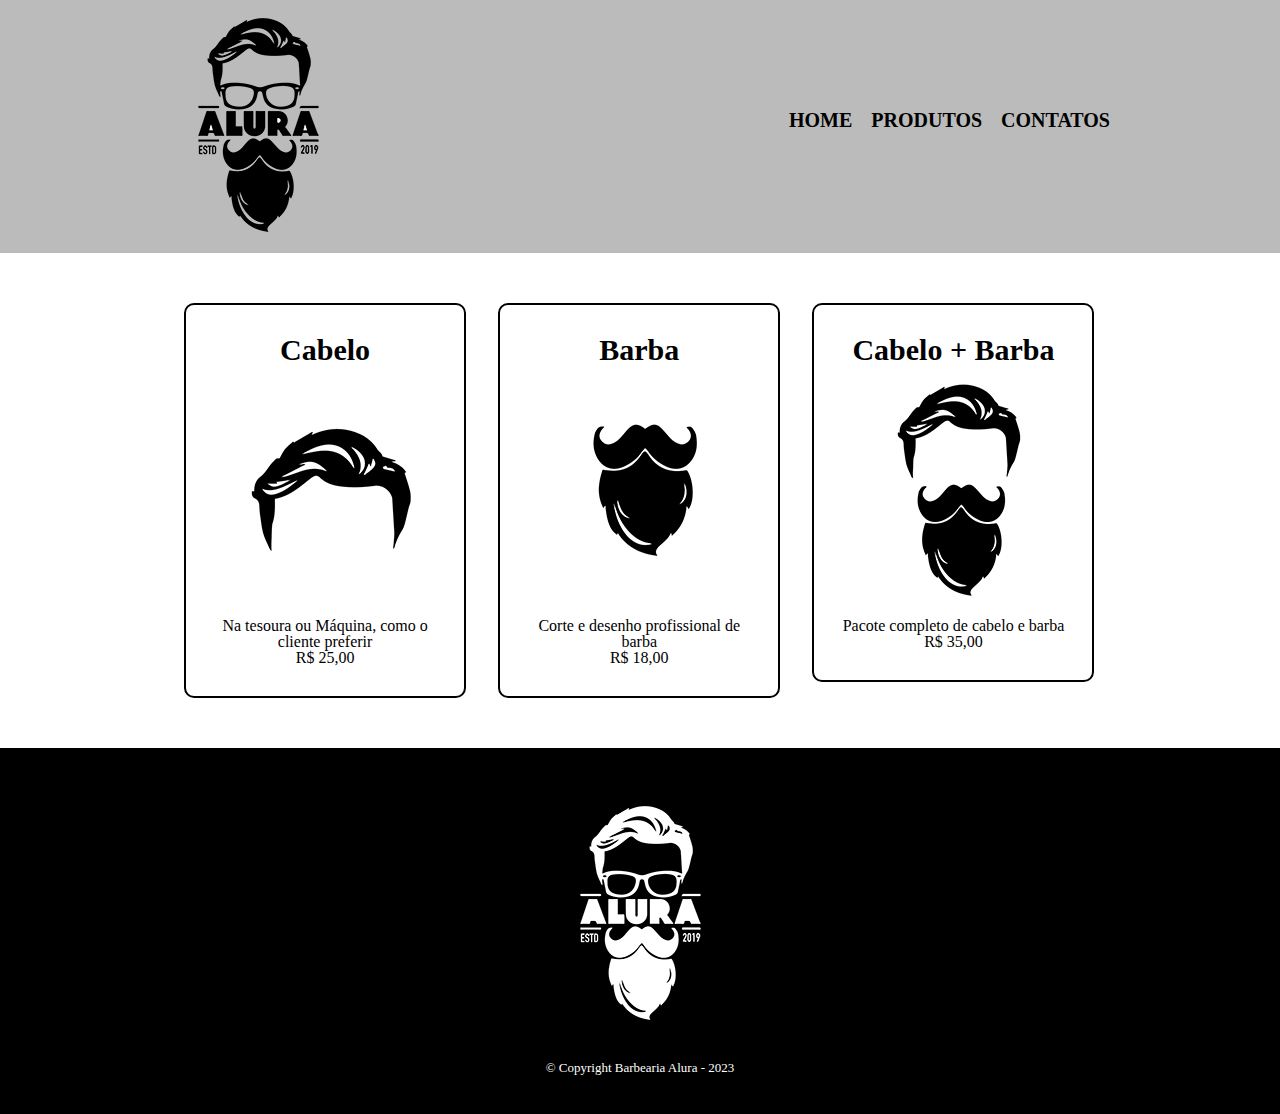
<file: index.html>
<!DOCTYPE html>
<html lang="en" dir="ltr">
  <head>
    <meta charset="utf-8">
    <title>Produtos - Barbearia Alura</title>

    <link rel="stylesheet" href="reset.css">
    <link rel="stylesheet" href="style.css">
</head>
<body>
  <header>
    <div class="caixa">
      <h1><img src="logo.jpg"></h1>
      <nav>
        <ul>
          <li><a href="pagina.html">Home</a></li>
          <li><a href="index.html">Produtos</a></li>
          <li><a href="contatos.html">Contatos</a></li>
        </ul>
      </nav>
  </header>
  <main>
    <ul class="produtos">
      <li>
        <h2>Cabelo</h2>
      <img src="cabelo.jpg">
      <p class="produto-descricao"> Na tesoura ou Máquina, como o cliente preferir</p>
      <p class="preco-produto">R$ 25,00</p>
    </li>
    <li>
      <h2>Barba</h2>
      <img src="barba.jpg">
      <p class="produto-descricao">Corte e desenho profissional de barba</p>
      <p class="preco-produto">R$ 18,00</p>
    </li>
    <li>
      <h2>Cabelo + Barba</h2>
      <img src="cabeloebarba.jpg">
      <p class="produto-descricao">Pacote completo de cabelo e barba</p>
      <p class="preco-produto">R$ 35,00</p>
     </li>
    </ul>
  </main>
    <footer>
      <img src="rodape.png">
      <p class="copyright">&copy; Copyright Barbearia Alura - 2023</p>
    </footer>
  </body>
</html>
</file>
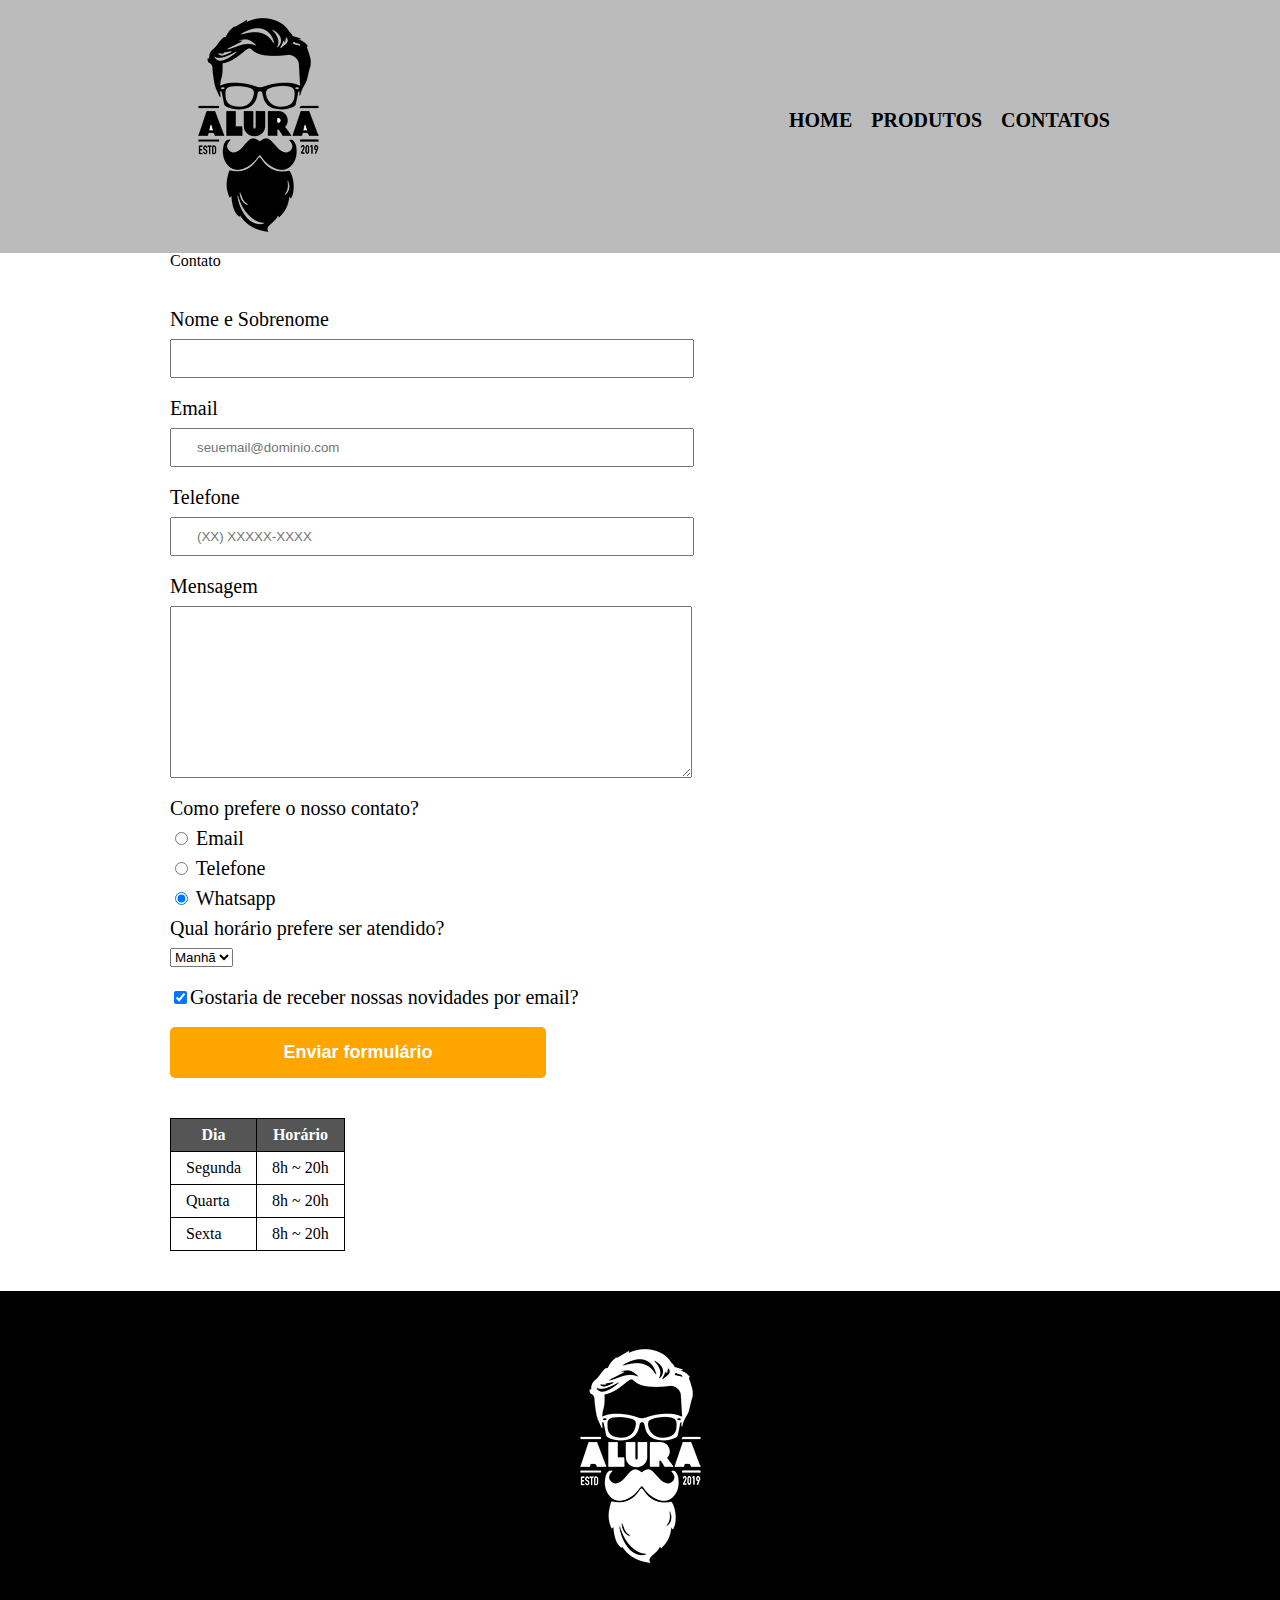
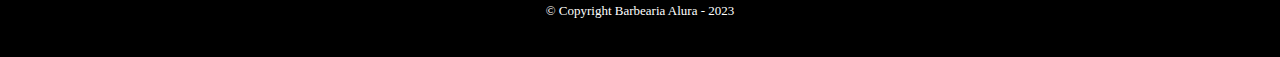
<file: contatos.html>
<!DOCTYPE html>
<html lang="en" dir="ltr">
  <head>
    <meta charset="utf-8">
    <title>Contato-barbearia alura</title>

    <link rel="stylesheet" href="reset.css">
    <link rel="stylesheet"  type="text/css" href="style.css">

  </head>
  <body>
    <header>
      <div class="caixa">
        <h1> <img src="logo.jpg" alt="logo da barbearia alura"></h1>
        <nav>
          <ul>
            <li> <a href="pagina.html"> Home</a></li>
            <li> <a href="index.html"> Produtos</a></li>
            <li> <a href="contatos.html"> Contatos</a></li>
          </ul>
        </nav>
      </div>
    </header>

    <main>
      <h2>Contato</h2>
      <form>
        <label for="nome"> Nome e Sobrenome</label>
        <input type="text" id="nome" class="inputpadrao" required>

        <label for="email"> Email</label>
        <input type="email" id="email" class="inputpadrao" required placeholder="seuemail@dominio.com">

        <label for="telefone" id="telefone"> Telefone</label>
        <input type="tel" id="telefone" class="inputpadrao" required placeholder="(XX) XXXXX-XXXX">

        <label for="mensagem"> Mensagem</label>
        <textarea rows="10" cols="70" id="mensagem" class="inputpadrao" required></textarea>

        <fieldset>
          <legend>Como prefere o nosso contato?</legend>
          <label for="radio-email"><input type="radio" name="contato" value="email" id="radio-email"> Email</label>

          <label for="radio-telefone"><input type="radio" name="contato" value="telefone" id="radio-tele"> Telefone</label>

          <label for="radio-whatsapp"><input type="radio" name="contato" value="whatsapp" id="radio-whatsapp" checked> Whatsapp</label>
        </fieldset>

        <fieldset>
          <legend>Qual horário prefere ser atendido?</legend>
          <select>
            <option>Manhã</option>
            <option>Tarde</option>
            <option>Noite</option>
          </select>
        </fieldset>

        <label class="checkbox"><input type="checkbox" checked>Gostaria de receber nossas novidades por email?</label>

        <input type="submit" value="Enviar formulário" class="enviar">

      </form>

      <table>
        <thead>
          <tr>
            <th>Dia</th>
            <th>Horário</th>
          </tr>
        </thead>
        <tbody>
          <tr>
            <td>Segunda</td>
            <td>8h ~ 20h</td>
          </tr>
          <tr>
            <td>Quarta</td>
            <td>8h ~ 20h</td>
          </tr>
          <tr>
            <td>Sexta</td>
            <td>8h ~ 20h</td>
          </tr>
        </tbody>
      </table>
    </main>

    <footer>
      <img src="rodape.png" alt="Logo da Barbearia Alura">
      <p class="copyright">&copy; Copyright Barbearia Alura - 2023</p>
    </footer>

  </body>
</html>
</file>
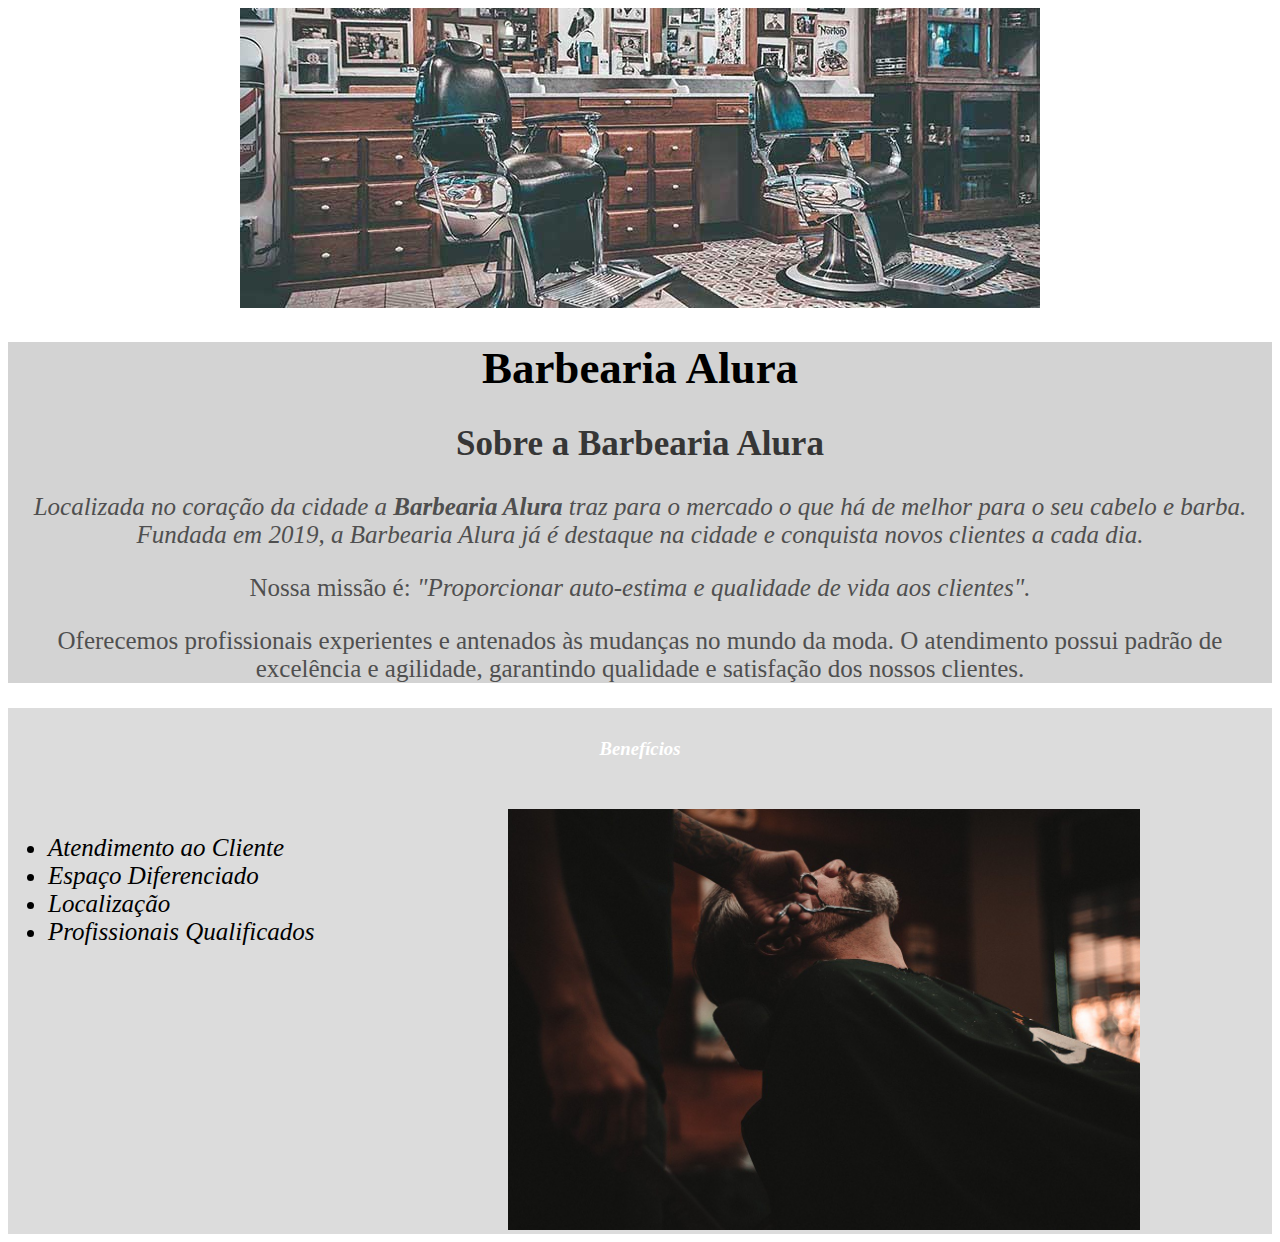
<file: pagina.html>
<!DOCTYPE html>
<html lang="en" dir="ltr">
  <head>
    <meta charset="utf-8">
    <title>Barbearia Alura</title>
    <link rel="stylesheet" href="pagina.css">
  </head>

  <body>

    <center><img src="banner.jpg"></center>

    <div class="principal">

    <h1 class="titulo-principal">Barbearia Alura</h1>

    <h2 class="titulo-secundario">Sobre a Barbearia Alura</h2>

<center><p id="texto">Localizada no coração da cidade a <strong> Barbearia Alura </strong> traz para o mercado o que há de melhor para o seu cabelo e barba. Fundada em 2019, a Barbearia Alura já é destaque na cidade e conquista novos clientes a cada dia.</p></center>

<center><p id="texto2"> Nossa missão é: <em> "Proporcionar auto-estima e qualidade de vida aos clientes".</em></p></center>

<center><p id="texto3"> Oferecemos profissionais experientes e antenados às mudanças no mundo da moda. O atendimento possui padrão de excelência e agilidade, garantindo qualidade e satisfação dos nossos clientes.</p></center>

</div>

<div class="beneficios">
  <h3 class="titulo-terciario">Benefícios</h3>
  <ul>
    <li class="itens">Atendimento ao Cliente</li>
    <li class="itens">Espaço Diferenciado</li>
    <li class="itens">Localização</li>
    <li class="itens">Profissionais Qualificados</li>
  </ul>
  <img src="beneficios.jpg" id="beneficios">


</div>

 </body>
</html>
</file>
<file: style.css>
header{
  background: #BBBBBB;
}
.caixa{
  position: relative;
  width: 940px;
  margin: 0 auto;
}
nav{
  position: absolute;
  top: 110px;
  right: 0;
}
nav li{
  display: inline;
  margin: 0 0 0 15px;
}
nav a{
  text-transform: uppercase;
  color: #000000;
  font-weight: bold;
  font-size: 20px;
  text-decoration: none;
}
nav a:hover{
  color: #C78C19;
  text-decoration: underline;
}
main{
  width: 940px;
  margin: auto;
}
form{
  margin: 40px 0;
}
form label, form legend{
  display: block;
  font-size: 20px;
  margin: 0 0 10px;
}
.inputpadrao{
  display: block;
  margin: 0 0 20px;
  padding: 10px 25px;
  width: 50%;
}
.checkbox{
  margin: 20px 0;
}
.enviar{
  width: 40%;
  padding: 15px 0;
  background: orange;
  color: white;
  font-weight: bold;
  font-size: 18px;
  border: none;
  border-radius: 5px;
  transition: 1s all;
  cursor: pointer;
}
.enviar:hover {
  background: darkorange;
  transform: scale(1.2);
}
table{
  margin: 20px 0 40px;
}
thead{
  background: #555555;
  color: white;
  font-weight: bold;
}
td, th{
  border: 1px solid #000000;
  padding: 8px 15px;
}
footer{
  text-align: center;
  background: #000000;
  padding: 40px 0;
}
.copyright{
  color: #FFFFFF;
  font-size: 13px;
  margin: 20px 0 0;
}
.produtos{
  width: 940px;
  margin: 0 auto;
  padding: 50px 0;
}
.produtos li{
  display: inline-block;
  text-align: center;
  width: 30%;
  vertical-align: top;
  margin: 0 1.5%;
  padding: 30px 20px;
  box-sizing: border-box;                                                                                                                                                                                                                                                                                                                                                                                                                                                                                                                                                                                                                                                                                                                                                                                                                                                                                                                                                                                                                                                                                                                                                                      
  border: 2px solid #000000;
  border-radius: 10px;
}
.produtos li:hover{
  border-color: #C78C19;
}
.produtos li:active{
  border-color: #008C19;
}
.produtos li:hover h2{
  font-size: 34px;
}
.produtos h2{
  font-size: 30px;
  font-weight: bold;
}
</file>
<file: pagina.css>
.principal{
  background: #D3D3D3;
}
.titulo-principal{
  text-align: center;
  font-size: 45px;
}
.titulo-secundario{
  text-align: center;
  font-size: 35px;
  color: #363636;
}
#texto{
  font-size: 25px;
  color: #4F4F4F;
  font-style: italic;
}
#texto2{
  font-size: 25px;
  color: #4F4F4F;
}
#texto3{
  font-size: 25px;
  color: #4F4F4F;
}
.titulo-terciario{
  text-align: center;
  font-style: italic;
  color: #FFFFFF;
  padding: 30px;
}
.itens{
  font-style: italic;
  color: #000000;
}
.beneficios{
  background: #DCDCDC;
}
ul{
  display: inline-block;
  font-size: 25px;
  vertical-align: top;
  margin-right: 15%;
}
#beneficios{
  width: 50%;
}
</file>
